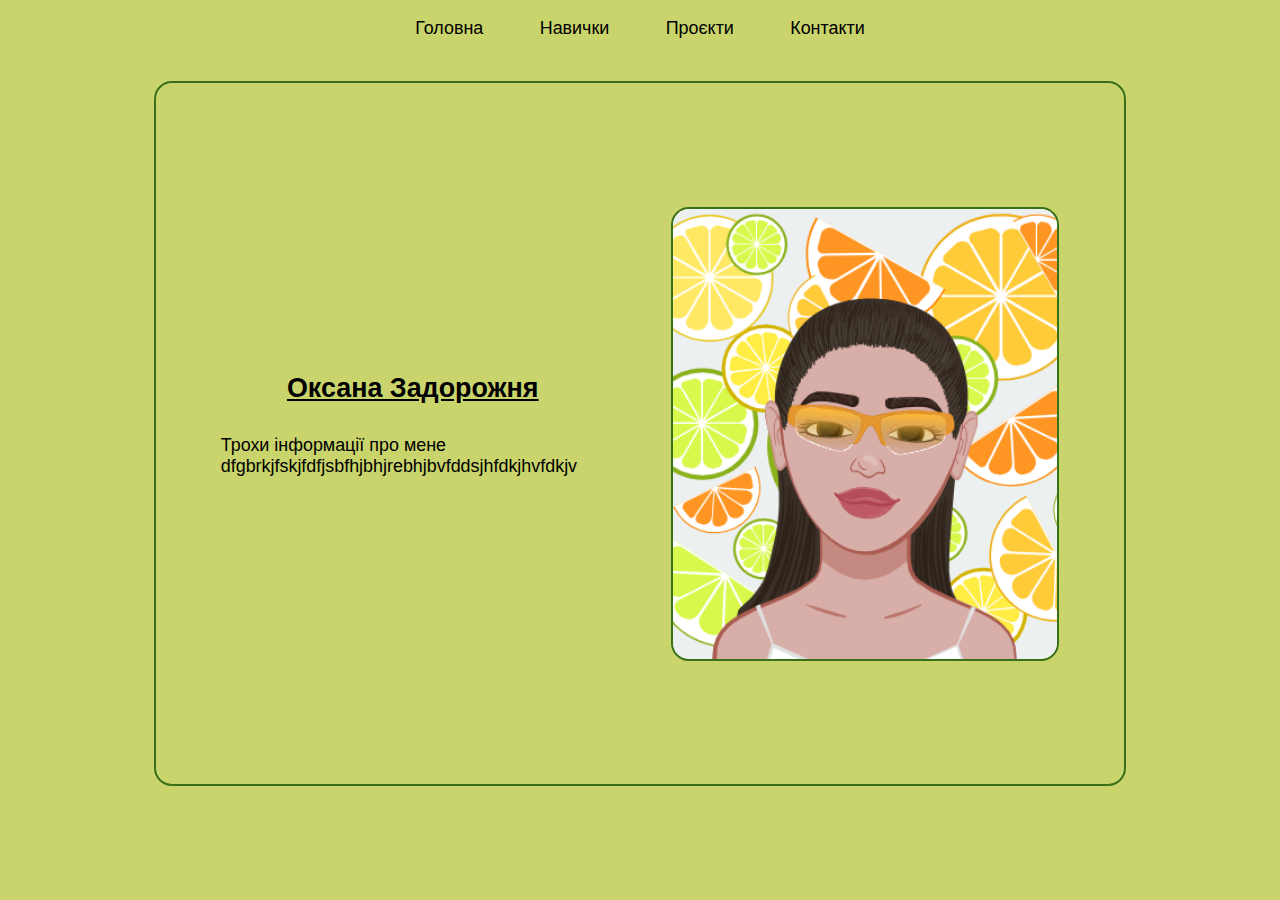
<file: index.html>
<!DOCTYPE html>
<html lang="ua">
    <head>
        <meta charset="utf-8">
        <meta name="viewport" content="width=device-width, initial-scale=1.0">
        <title>Головна сторінка</title>
        <link rel="stylesheet" href="style.css">
    </head>
    <body>
        <header>
            <ul class="nav">
                <li><a href="index.html">Головна</a></li>
                <li><a href="scills.html">Навички</a></li>
                <li><a href="projects.html">Проєкти</a></li>
                <li><a href="kontact.html">Контакти</a></li>
            </ul>
        </header>
        <main>
            <div class="main_text">
                <h2 class="name">Оксана Задорожня</h2>
                <p class="some_information">Трохи інформації про мене dfgbrkjfskjfdfjsbfhjbhjrebhjbvfddsjhfdkjhvfdkjv</p>
            </div>
            <img class="person" src="src/AvatarMaker.png">
        </main>
        <script src="script.js"></script>
    </body>
</html>
</file>
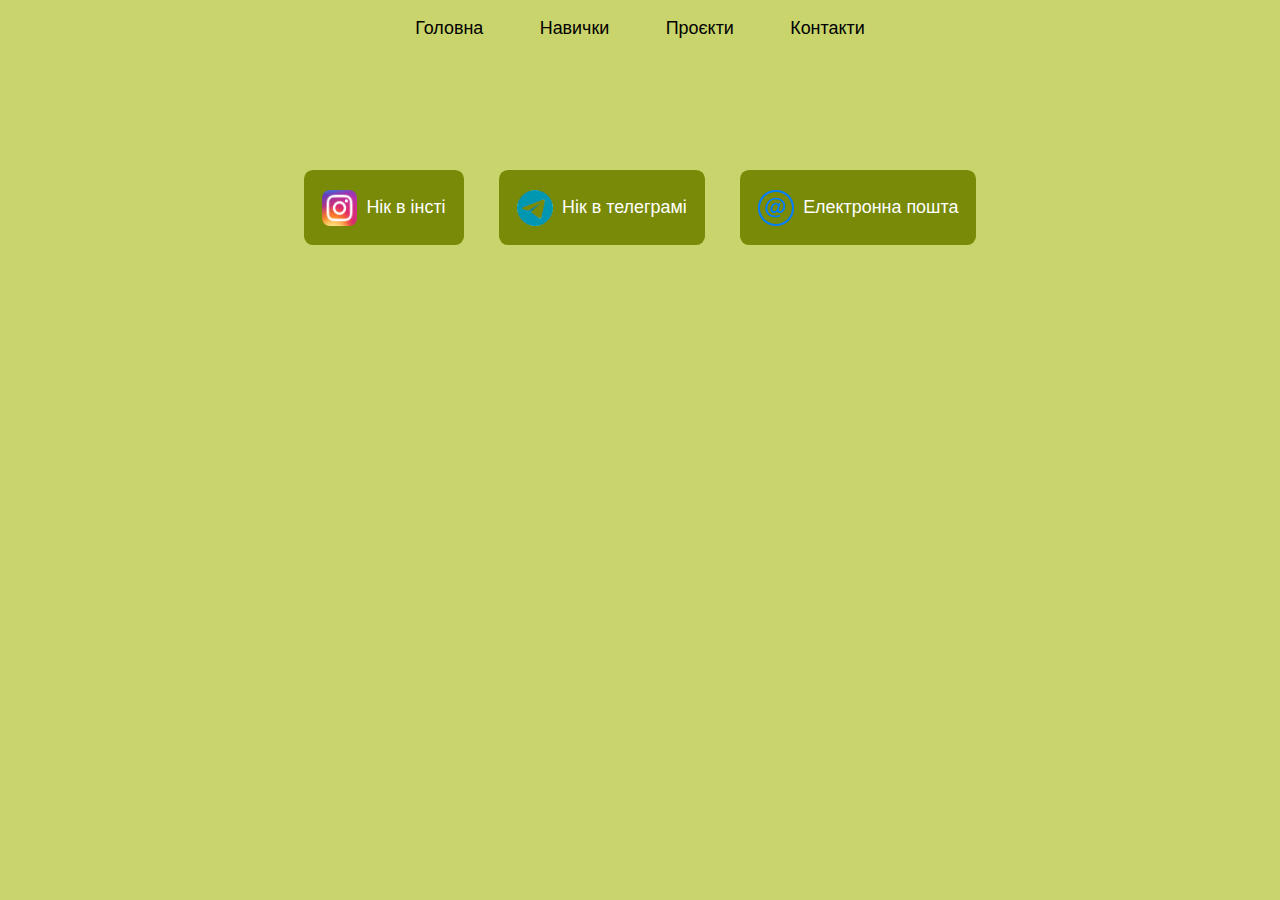
<file: kontact.html>
<!DOCTYPE html>
<html lang="ua">
    <head>
        <meta charset="utf-8">
        <meta name="viewport" content="width=device-width, initial-scale=1.0">
        <title>Головна сторінка</title>
        <link rel="stylesheet" href="style.css">
    </head>
    <body>
        <header>
            <ul class="nav">
                <li><a href="index.html">Головна</a></li>
                <li><a href="scills.html">Навички</a></li>
                <li><a href="projects.html">Проєкти</a></li>
                <li><a href="kontact.html">Контакти</a></li>
            </ul>
        </header>
        <main class="kont">

            <div class="button_kontact">
                <img class="logo" src="src/Instagram_icon.png">
                <p class="white">Нік в інсті</p>
            </div>
            <div class="button_kontact">
                <img class="logo" src="src/telegram.png">
                <p class="white">Нік в телеграмі</p>
            </div>
            <div class="button_kontact">
                <img class="logo" src="src/email_logo.png">
                <p class="white">Електронна пошта</p>
            </div>

        </main>
        <script src="script.js"></script>
    </body>
</html>
</file>
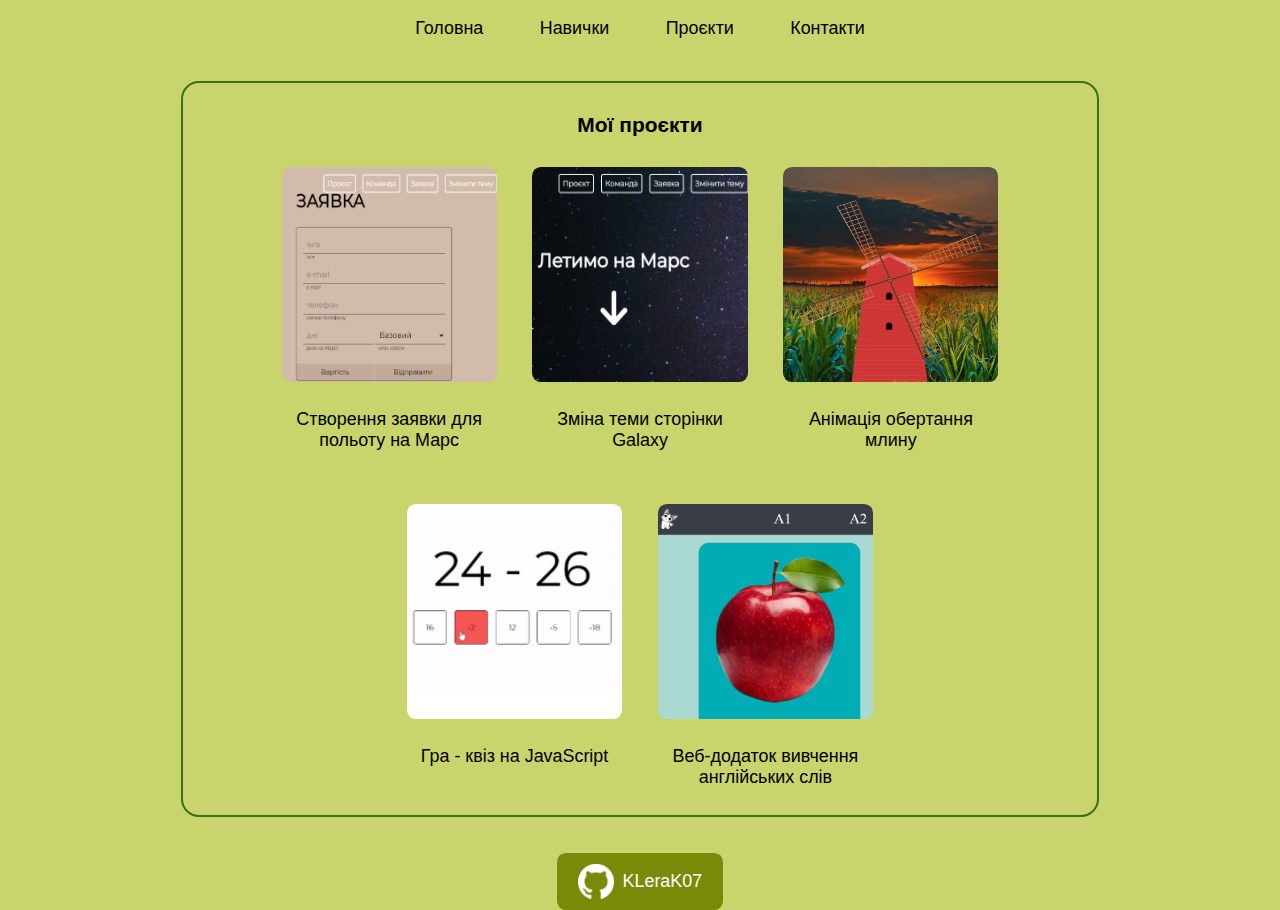
<file: projects.html>
<!DOCTYPE html>
<html lang="ua">
    <head>
        <meta charset="utf-8">
        <meta name="viewport" content="width=device-width, initial-scale=1.0">
        <title>Головна сторінка</title>
        <link rel="stylesheet" href="style.css">
    </head>
    <body>
        <header>
            <ul class="nav">
                <li><a href="index.html">Головна</a></li>
                <li><a href="scills.html">Навички</a></li>
                <li><a href="projects.html">Проєкти</a></li>
                <li><a href="kontact.html">Контакти</a></li>
            </ul>
        </header>
        <main class="my_progect">
            
            <h3 class="text_project">Мої проєкти</h3>
            <div class="projects">
                <div class = "one_project">
                    <img class ="proga" src="src/order.png"/>
                    <p>Створення заявки для польоту на Марс</p>
                </div>
                <div class = "one_project">
                    <img class ="proga" src="src/Galaxy.png"/>
                    <p>Зміна теми сторінки Galaxy</p>
                </div>
                <div class = "one_project">
                    <img class ="proga" src="src/mlin.png"/>
                    <p>Анімація обертання млину</p>
                </div>
                <div class = "one_project">
                    <img class ="proga" src="src/kviz.png"/>
                    <p>Гра - квіз на JavaScript</p>
                </div>
                <div class = "one_project">
                    <img class ="proga" src="src/eng_words.png"/>
                    <p>Веб-додаток вивчення англійських слів</p>
                </div>
            </div>
        </main>

        <div class="button_github">
            <img class="logo" src="src/github_logo.png">
            <p class="white">KLeraK07</p>
        </div>


        <script src="script.js"></script>
    </body>
</html>
</file>
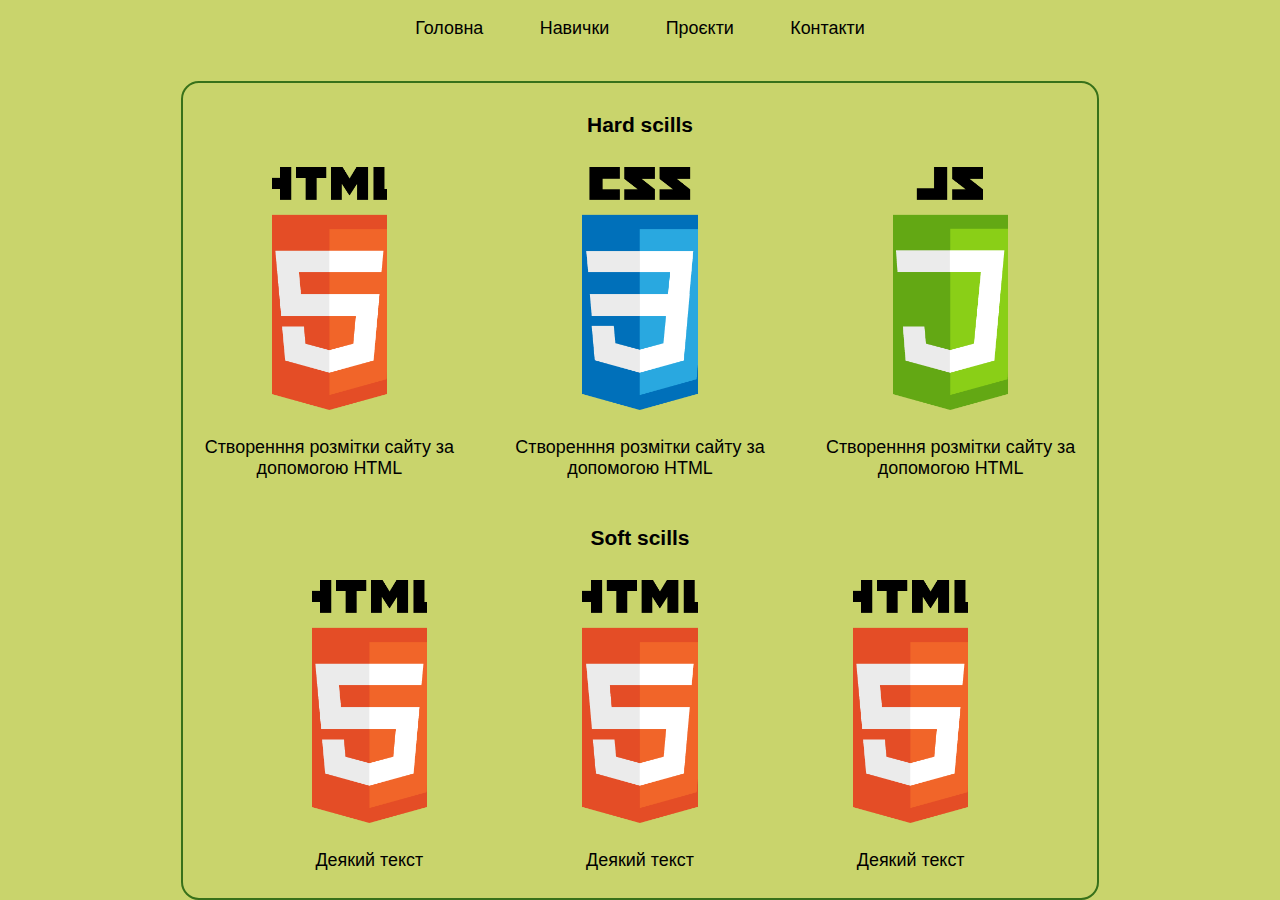
<file: scills.html>
<!DOCTYPE html>
<html lang="ua">
    <head>
        <meta charset="utf-8">
        <meta name="viewport" content="width=device-width, initial-scale=1.0">
        <title>Головна сторінка</title>
        <link rel="stylesheet" href="style.css">
    </head>
    <body>
        <header>
            <ul class="nav">
                <li><a href="index.html">Головна</a></li>
                <li><a href="scills.html">Навички</a></li>
                <li><a href="projects.html">Проєкти</a></li>
                <li><a href="kontact.html">Контакти</a></li>
            </ul>
        </header>
        <main class="my_scills">
            <h3 class="text_scill">Hard scills</h3>
            <div class="scill">
                <div class = "one_scill">
                    <img class="img_scill" src="src/html_logo.png"/>
                    <p>Створенння розмітки сайту за допомогою HTML</p>
                </div>
                <div class = "one_scill">
                    <img class="img_scill" src="src/css_logo.png"/>
                    <p>Створенння розмітки сайту за допомогою HTML</p>
                </div>
                <div class = "one_scill">
                    <img class="img_scill" src="src/js_logo.png"/>
                    <p>Створенння розмітки сайту за допомогою HTML</p>
                </div>
            </div>

            
            <h3 class="text_scill">Soft scills</h3>
            <div class="scill">
                <div class = "one_scill">
                    <img class="img_scill" src="src/html_logo.png"/>
                    <p>Деякий текст</p>
                </div>
                <div class = "one_scill">
                    <img class="img_scill" src="src/html_logo.png"/>
                    <p>Деякий текст</p>
                </div>
                <div class = "one_scill">
                    <img class="img_scill" src="src/html_logo.png"/>
                    <p>Деякий текст</p>
                </div>
            </div>

        </main>
        <script src="script.js"></script>
    </body>
</html>
</file>
<file: style.css>
body{
    width: 100vw;
    height:100vh;
    margin:0;
    background-color: #C9D46C;
    color:#000000;
    font-family: Arial, Helvetica, sans-serif;
    font-size:1.4vw;
    align-items: center;
}

header{
    width: 100vw;
    height: 5vh;
    top:0;
    margin: 0;
    padding: 0;
    display: flex;
    justify-content: center;
}

main{
    width: 70vw;
    height: 70vh;
    margin: 2em auto;
    padding: 2em;
    border: 2px solid #38711A;
    border-radius:  1em;
    display: flex;
    flex-direction: row;
    justify-content: center;
    gap: 0.5em;
}

.kont{
    width: 70vw;
    height: auto;
    margin: 2em auto;
    padding: 5em;
    border: none;
    display: flex;
    flex-wrap: wrap;
    flex-direction: row;
    justify-content: center;
    align-items: center;
    gap:2em;
}


.my_scills, .my_progect{
    width: 70vw;
    height: auto;
    margin: 2em auto;
    padding: 0.5em;
    border: 2px solid #38711A;
    border-radius:  1em;
    display: flex;
    flex-direction: column;
    justify-content: start;
    align-items: center;
}

.person{
    width: 30vw;
    height: 50vh;
    object-fit: cover;
    border: 2px solid #38711A;
    border-radius:  1em;
    margin: auto;
}

.main_text{
    width: 30vw;
    height: 50vh;
    margin: auto; 
    text-align: start;
    display: flex;
    flex-direction: column;
    justify-content: center;
}

.name{
    margin: 0 auto;
    margin-bottom: 0.5em;
}


ul{
    list-style-type: none;
    padding: 0;
    margin-top: 1em;
    display: flex;
    flex-direction: row;
    gap: 3vw;
}

li > a {
    color: rgb(0, 0, 0);
    padding: 1vh 1vh;
    text-decoration: none;
    
}

li :hover {
    text-decoration: underline;
    text-decoration-color: #38711A;
}



h2{
    text-decoration-line: underline;
}


.scill{
    width:100%;
    display: flex;
    flex-direction: row;
    justify-content: space-evenly;
    align-items: center;
    gap:2em;
}

.one_project{
    max-width: 12em;
}

.one_scill, .one_project{
    padding:0;
    margin: 0;
    display: flex;
    flex-direction: column;
    justify-content: start;
    align-items: center; 
    gap:0.5em;
    text-align: center;
}
.projects{
    width:100%;
    display: flex;
    flex-wrap: wrap;
    flex-direction: row;
    justify-content: center;
    align-items: start;
    gap:2em;
}



.proga{
    width: 12em;
    height: 12em;
    border-radius: 0.5em;
}

.img_scill{
    width:9vw;
    height: 27vh;
    object-fit: cover;
}

.logo{
    margin: 0%;
    padding: 0%;
    width: 2em;
    height: 2%;
}

.button_github{
    background-color: #788A07;
    width: 13%;
    border-radius: 0.5em;
    margin: 0% auto;
    padding: 0%;
    display: flex;
    flex-direction: row;
    justify-content: center;
    align-items: center;
    gap: 0.5em;
    color: #fff;
    transition: transform 0.3s ease;
}

.button_kontact{
    background-color: #788A07;
    padding: 0.5em 1em;
    border-radius: 0.5em;
    display: flex;
    flex-direction: row;
    justify-content: center;
    align-items: center;
    gap: 0.5em;
    color: #fff;
    transition: transform 0.3s ease;
}

.button_kontact:hover{
    transform: scale(1.2);
}

.button_github:hover{
    transform: scale(1.2);
}
</file>
